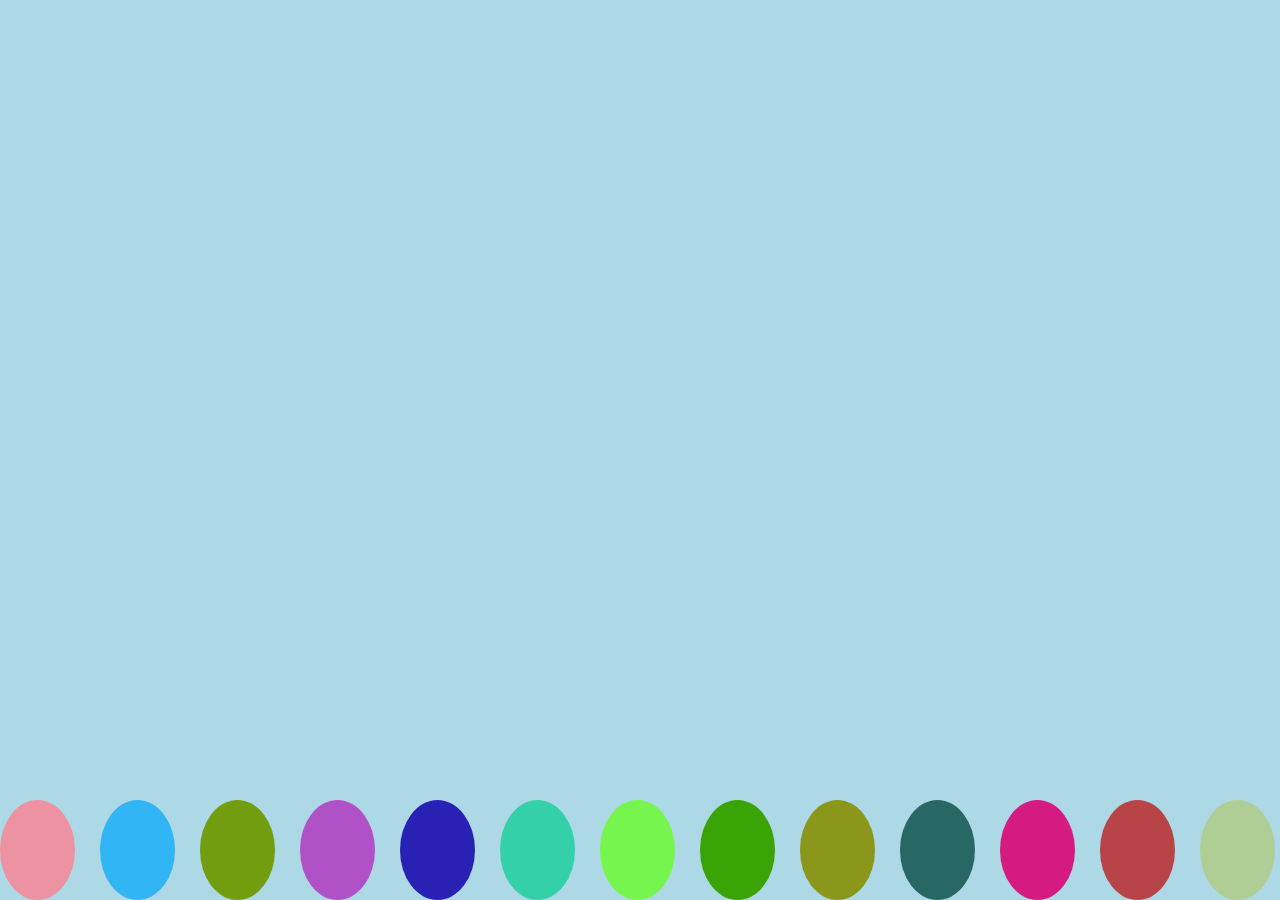
<file: projs/balloon-pop/index.html>
<!DOCTYPE html>
<html lang="en">

<head>
    <meta charset="UTF-8">
    <title>Document</title>
    <link rel="stylesheet" href="css/balloons.css">
</head>

<body onload="startMovingUp()">
    <div class="balloons-container">
    <!-- <div class= "balloon balloon1"></div> -->
    <!-- <div class= "balloon balloon2"></div>-->
    </div>

    <script src="js/utils.js"></script>
    <script src="js/main.js"></script>
</body>

</html>
</file>
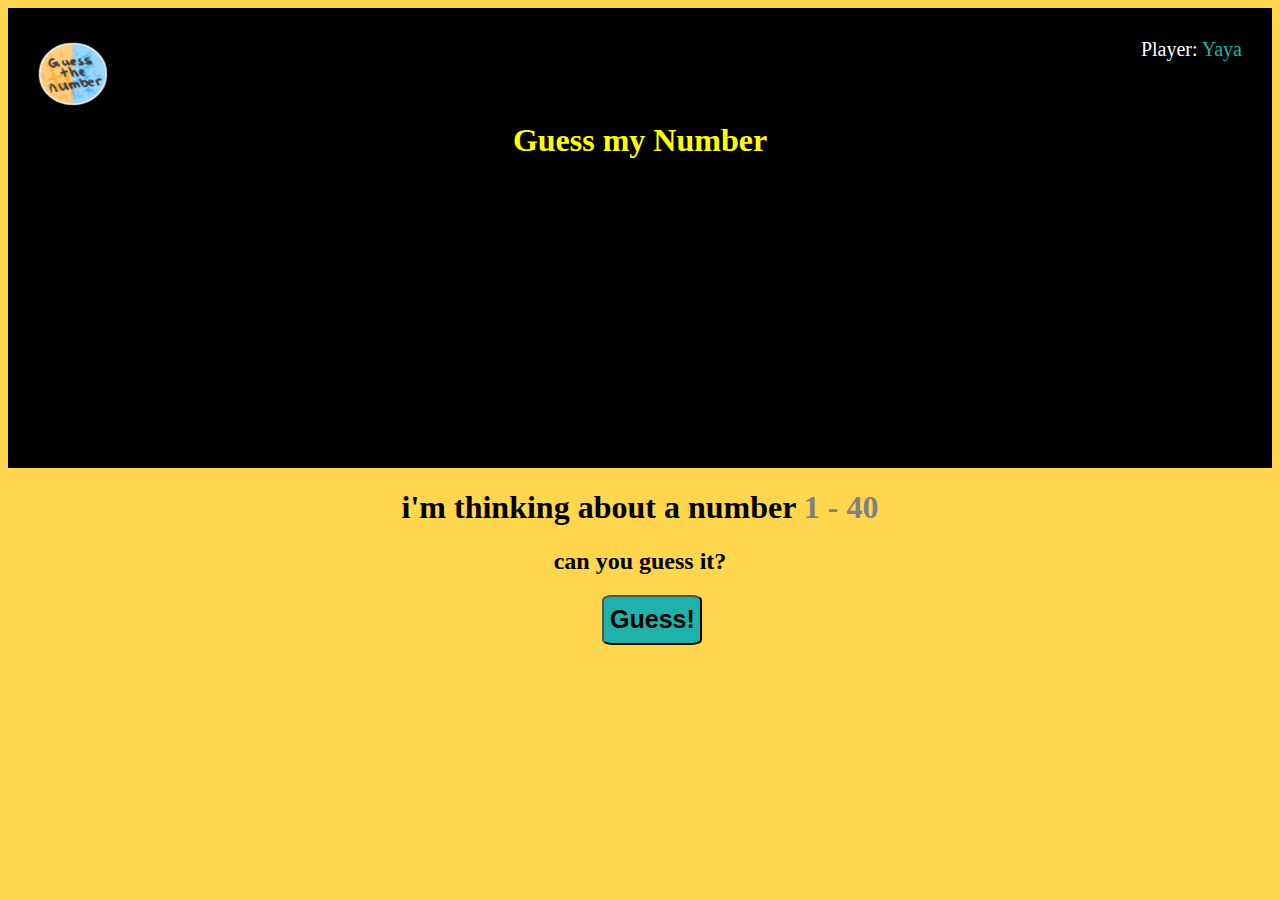
<file: projs/guess-num/index.html>
<!DOCTYPE html>
<html lang="en">

<head>
    <meta charset="UTF-8">
    <title>guess-num</title>
    <link rel="stylesheet" href="css/my-style.css">

</head>

<body>
    <div class="app-header">
        <img src="img/guess.png" />
        <div class="player-name"> Player:
            <span>Yaya </span>
        </div>
        <h1>Guess my Number</h1>
        <div class="user-msg"></div>
    </div>

    <div class="app-body">
        <h1>i'm thinking about a number
            <span> 1 - 40 </span>
        </h1>
        <h2>can you guess it?</h2>
        <button onclick="onButtonClick()">
            Guess!
        </button>
    </div>
    <script src="js/main.js" ></script>
</body>

</html>
</file>
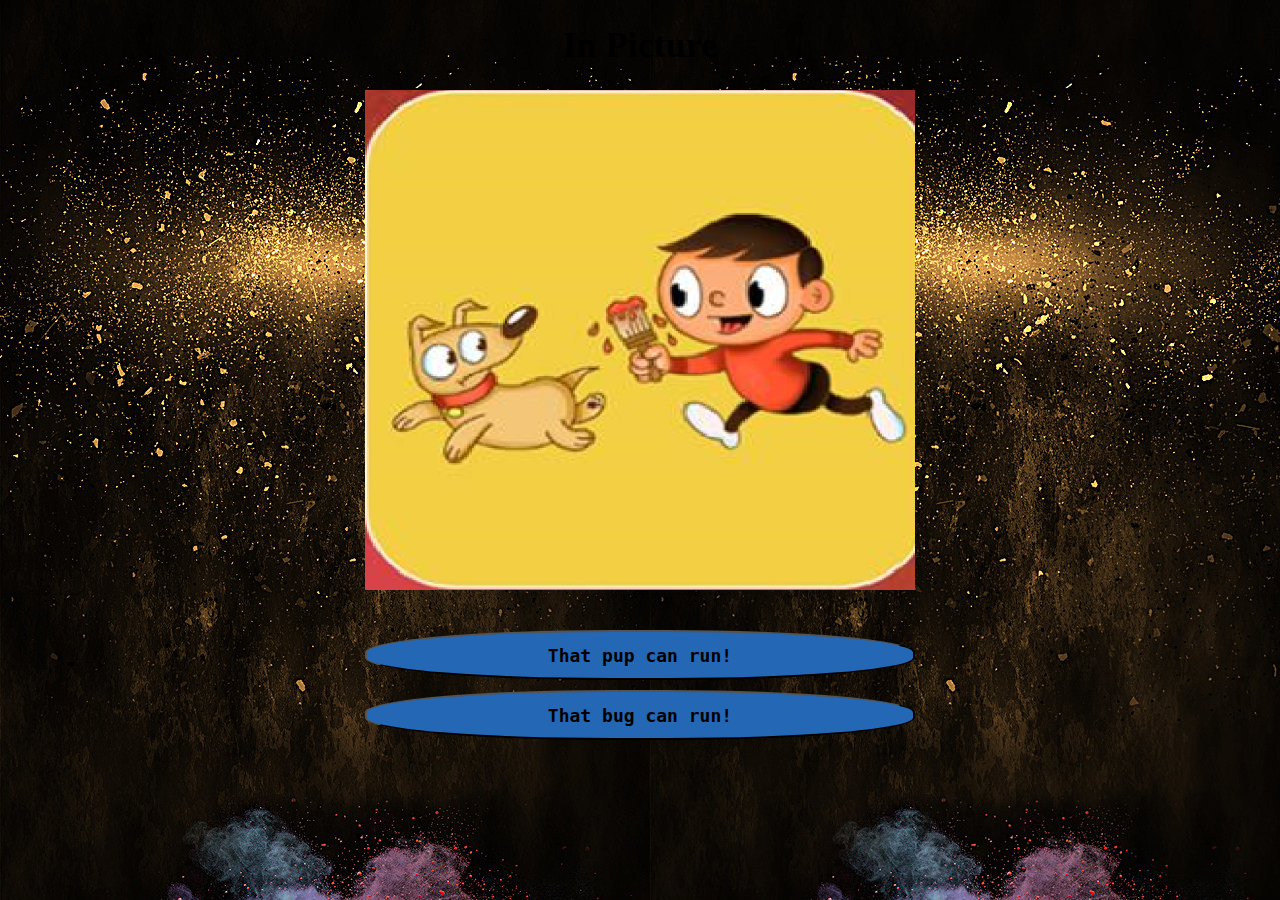
<file: projs/in-picture/index.html>
<!DOCTYPE html>
<html lang="en">

<head>
    <meta charset="UTF-8">
    <title>In-Picture</title>
    <link rel="stylesheet" href="css/in-picture.css">
</head>

<body onload="initGame()">
    <header>
        <h1>In Picture</h1>
    </header>
    <main>
        <div class="container">
            <div class="img-div">
                <img class="main-img" src="img/1.jpg" />
                <div class="score"></div>
                <button class="restart" onclick="restart()"> Restart </button>
            </div>

            <div class="buttons-container">
                <!-- <button id="0" onclick="checkAnswer(id)" class="answer1"></button>
            <button id="1" onclick="checkAnswer(id)" class="answer2"></button> -->
            </div>
        </div>
    </main>
    <script src="js/in-picture.js"></script>
</body>

</html>
</file>
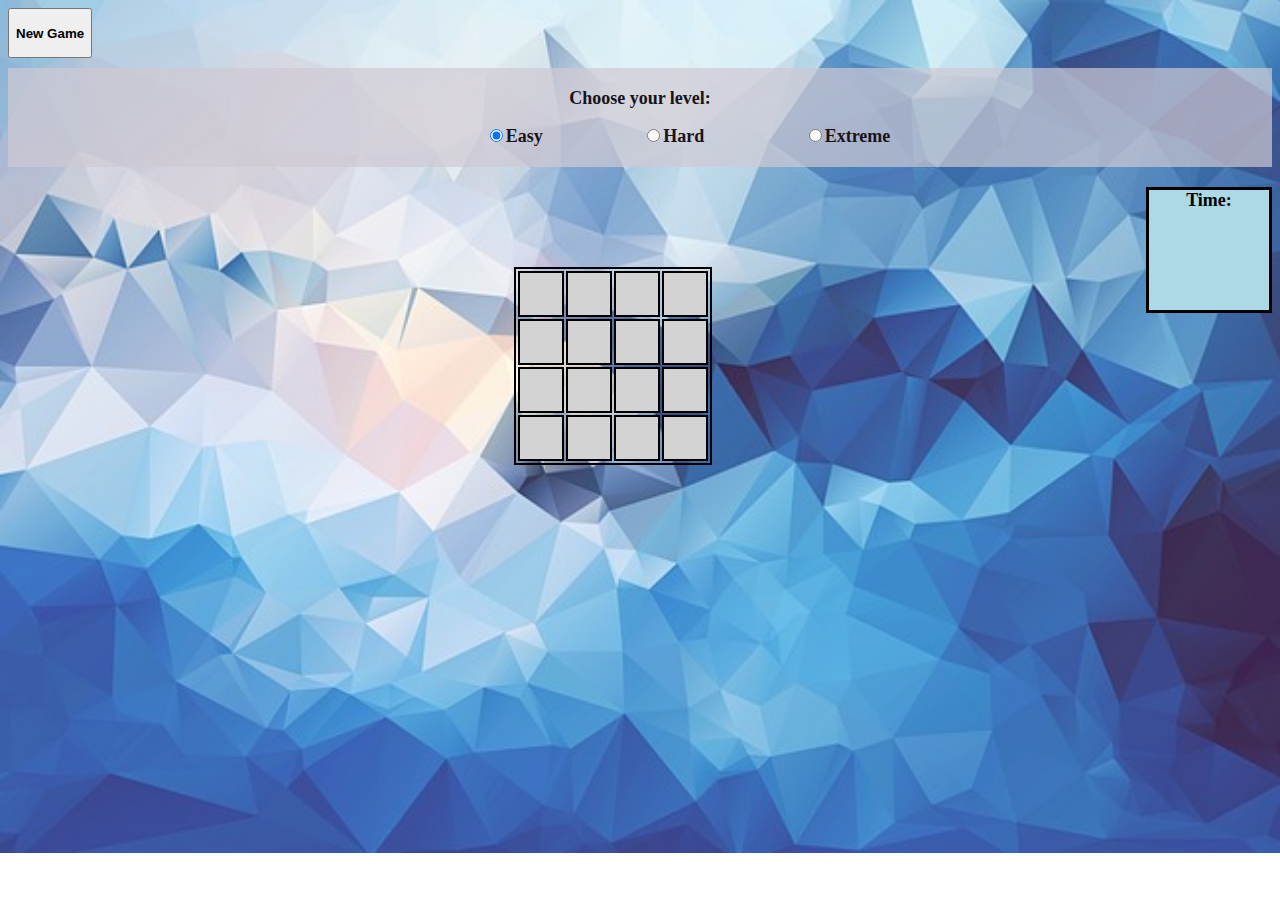
<file: projs/minesweeper/index.html>
<!DOCTYPE html>
<html lang="en">

<head>
    <meta charset="UTF-8">
    <title>Minesweeper</title>
    <link rel="stylesheet" href="css/minesweeper.css">
</head>

<body onload="initGame()">
    <header>
        <button onClick="resetGame()">New Game</button>
        <div class="level-difficulty">Choose your level:
            <br/>
            <input type="radio" class="easy" onchange="changeLevel(this)">Easy</input>
            <input type="radio" class="hard" onchange="changeLevel(this)">Hard</input>
            <input type="radio" class="extreme" onchange="changeLevel(this)">Extreme</input>
        </div>
        <div class="game-timer">Time:</div>
    </header>

    <main>
        <table>
            <tbody class="board"></tbody>
        </table>
    </main>

    <footer>

    </footer>

    <script src="js/utils.js"></script>
    <script src="js/minesweeper.js"></script>
</body>

</html>
</file>
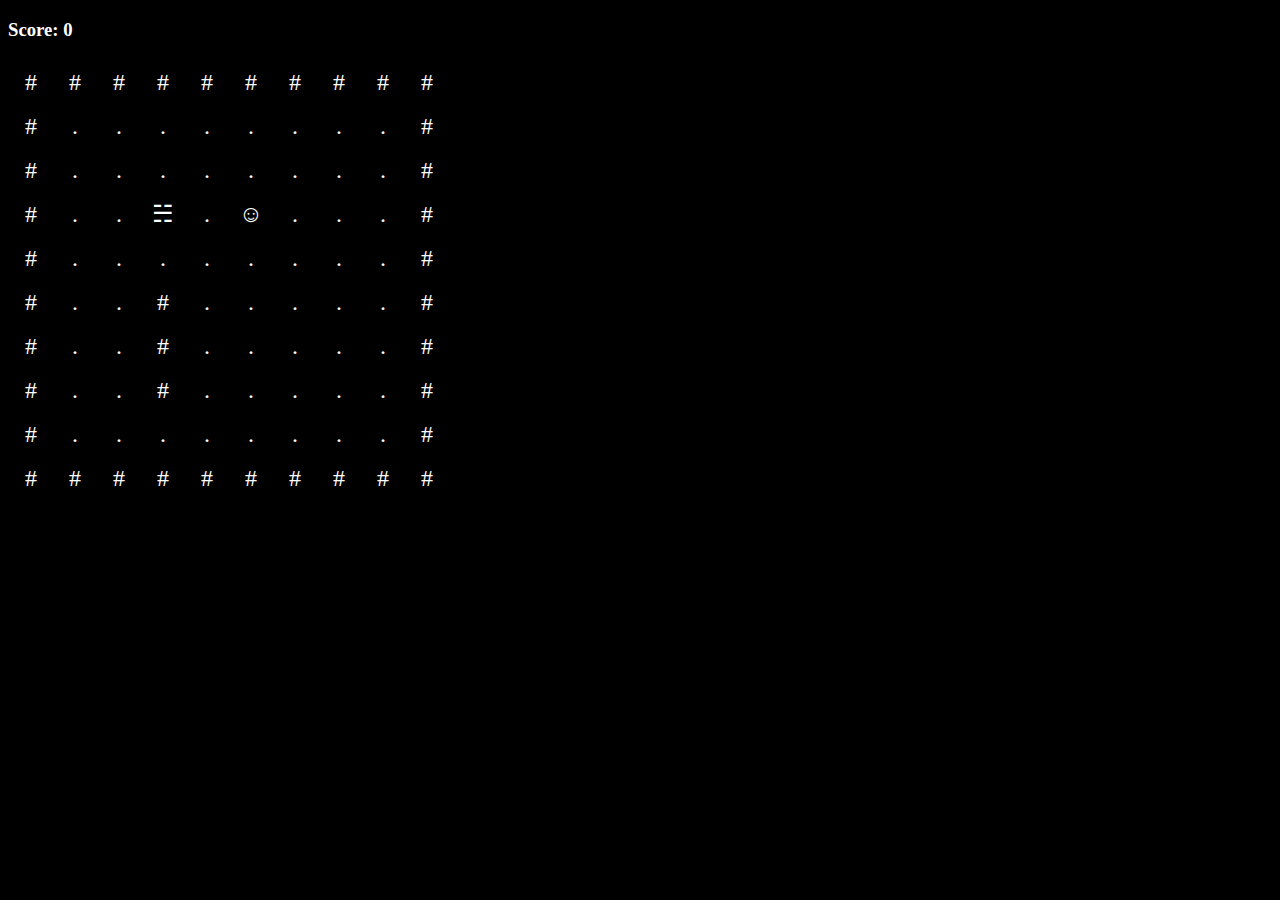
<file: projs/pacman/index.html>
<!doctype html>
<html>

<head>
  <meta charset="utf-8">
  <title>Pacman</title>
  <link rel="stylesheet" href="css/app.css" />
</head>

<body onload="init()" onkeydown="movePacman(event)">
  <div>
    <h3>Score:
      <span class="score">0</span>
    </h3>
  </div>
  <div class="boardContainer"></div>

  <script src="js/general.js"></script>
  <script src="js/pacman.js"></script>
  <script src="js/ghosts.js"></script>
  <script src="js/game.js"></script>
</body>

</html>
</file>
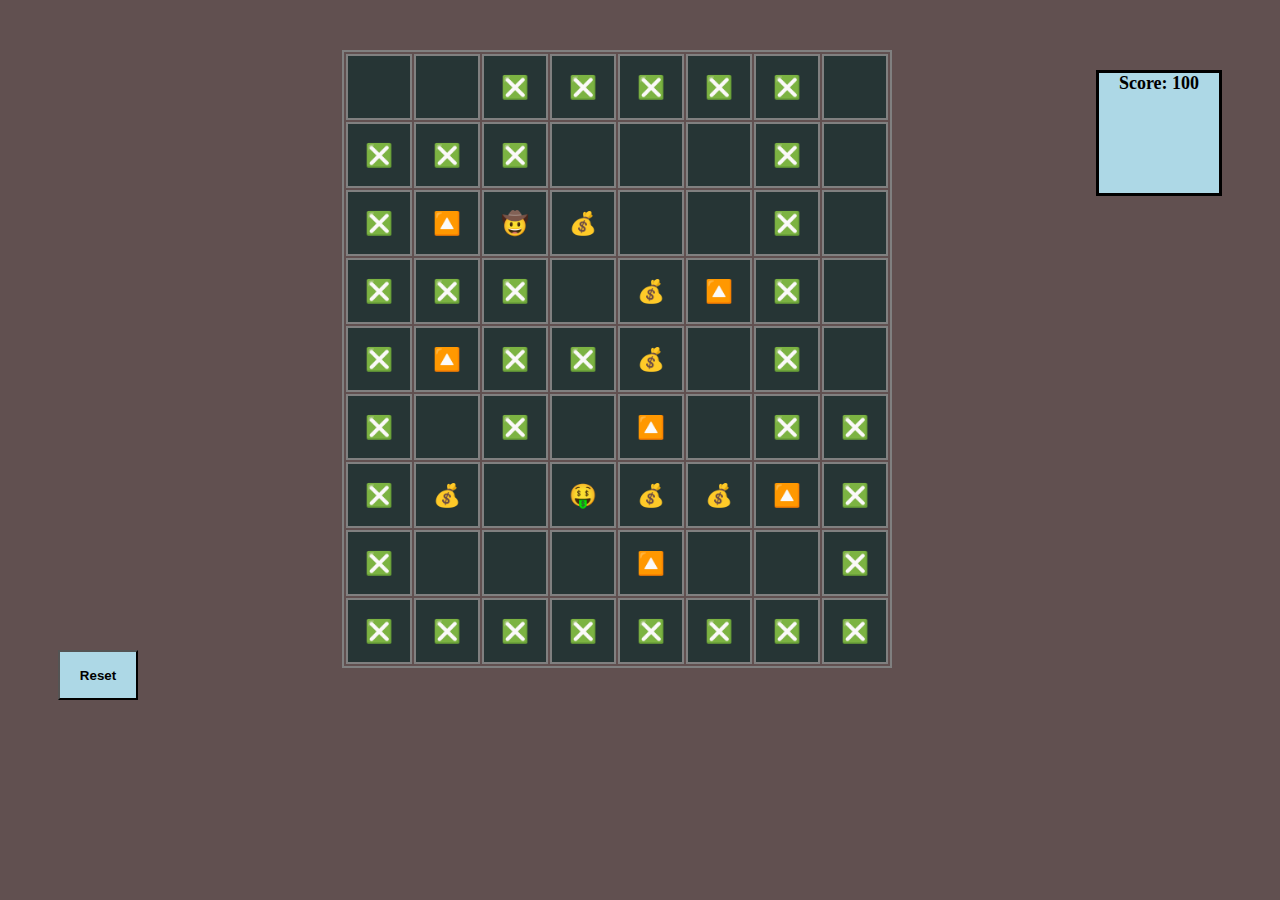
<file: projs/sokoban/index.html>
<!DOCTYPE html>
<html lang="en">

<head>
    <meta charset="UTF-8">
    <title>Sokoban</title>
    
    <link rel="stylesheet" href="css/sokoban.css">
</head>

<body onLoad="initGame()">
    <button class="reset" onClick="resetGame()">Reset</button>
    <div class="game-score">Score: 100</div>
    <table>
        <tbody class="board"></tbody>
    </table>
    <script src="js/utils.js"></script>
    <script src="js/sokoban.js"></script>   
</body>
</html>
</file>
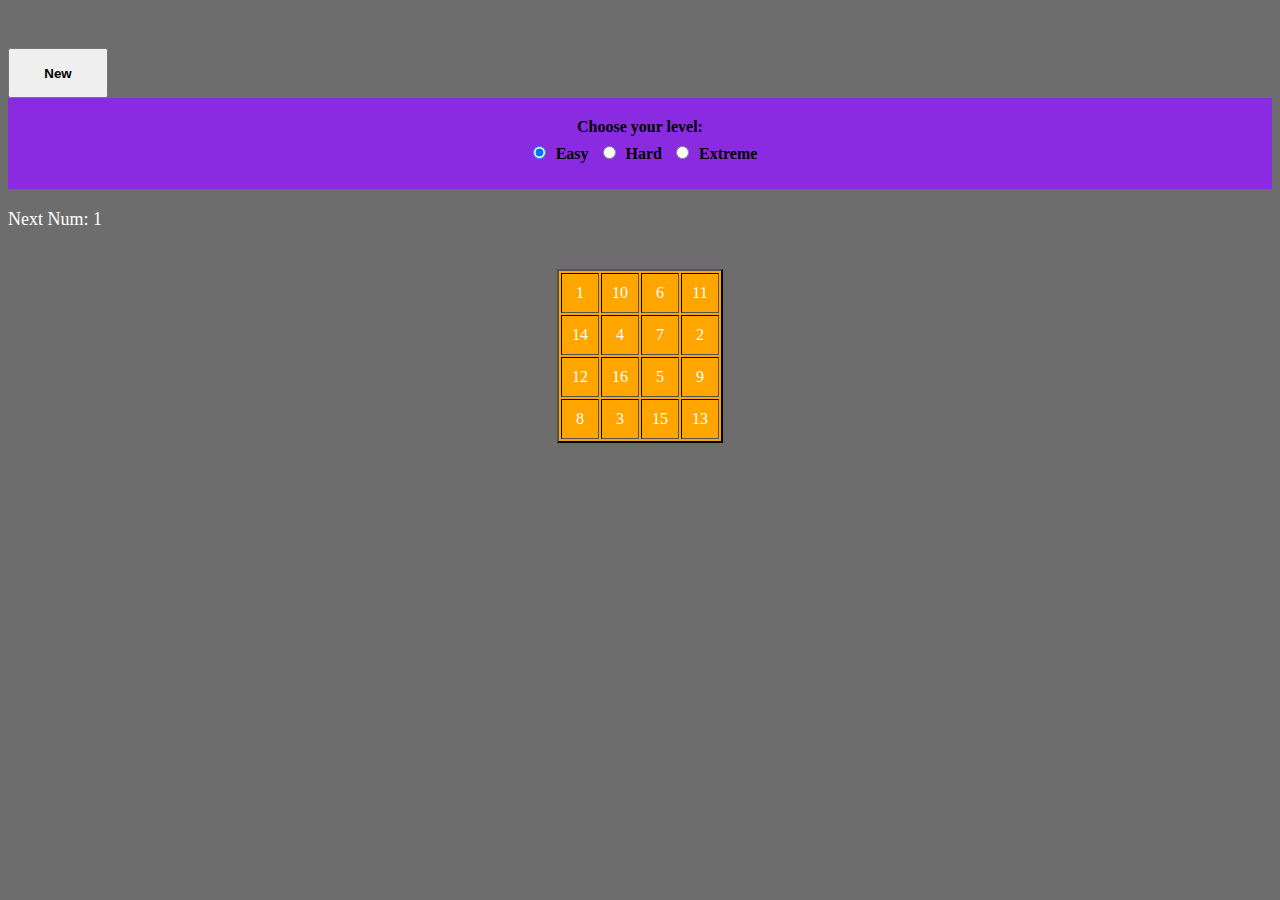
<file: projs/touch-nums/index.html>
<!DOCTYPE html>
<html lang="en">

<head>
    <meta charset="UTF-8">
    <title>Document</title>
    <link rel="stylesheet" href="css/my-style.css">
</head>

<body> 
    <div class="app-header"></div>
    <button onClick="resetGame()">New</button>


    <div class="level-difficulty">Choose your level:<br/> 
        <input type="radio" class = "easy" onchange="changeLevel(this)">Easy</input>
        <input type="radio" class = "hard" onchange="changeLevel(this)">Hard</input>
        <input type="radio" class = "extreme" onchange="changeLevel(this)">Extreme</input>
    </div>
    <div class="game-timer"></div>
    <div class="next-num">Next Num: 1</div>

    <div class="app-body">
        <table border="2px solid black" cellpadding="10">
            <thead>
            </thead>
            <tbody class="tbl-nums">
            </tbody>
        </table>
    </div>
    <script src="js/main.js"></script>
</body>

</html>
</file>
<file: projs/balloon-pop/css/balloons.css>
body{
    background-color: lightblue;
}

.balloon{
    position: absolute;
    width: 75px;
    height: 100px;
    border-radius: 50%;
    bottom: 0;
    transition: opacity 2s;
}
/* 
.balloon1{
    left: 100px;
}

.balloon2{
    left: 200px;
}

.balloon3{
    left: 300px;
}

.balloon4{
    left: 400px;
}  */
</file>
<file: projs/guess-num/css/my-style.css>
.app-header{
    background-color: black;
    color: yellow;
    padding: 30px;
    height: 400px;
}

body{
    background-color: rgba(255, 196, 0, 0.699);
}

.app-header h1 {
    margin-top: 10px;
    text-align: center;
}

.app-body h1{
    text-align: center;
}

h2{
    text-align: center;
}

button{
    margin-left: 47%;
    border-radius: 10%;
    height: 50px;
    width: 100px;
    font-weight: bold;
    font-size: 25px;
    background-color: lightseagreen;    
}

button:hover {
   background-color: blue;
}

h1 span{
    color: grey;
}

.app-header .player-name{
    color: white;
    float: right;
    margin-top: 0px;
    font-size: 20px;
}

.app-header .player-name span{
    color: lightseagreen;   
}

img{
    height: 70px;
    width: 70px;
}

.user-msg{
    color: white;
    size: 18px;
    text-align: center;
}
</file>
<file: projs/in-picture/css/in-picture.css>
body{
    background-image :url("../img/explode.jpg");
    background-repeat: repeat;
    /* background-size: cover; */
}

.buttons-container button.button-color{
    background-color: rgb(190, 21, 9);
}

.hidden{
    /* display: none; */
    visibility: hidden;
}

.container{
    width: 70%;
    margin: 0 auto;
}

.buttons-container{
    width: fit-content;
    margin: 0 auto;
}

.buttons-container button{
    display: block;
    margin-top: 10px;
    width: 550px;
    height: 50px;
    border-radius: 45%;
    background-color: rgb(36, 103, 180);
    font-weight: bold;
    font-size: 18px;
    font-family: monospace;
    color: black;
}

.img-div{
    position: relative;
    margin: 10px auto 40px;
    width: 550px;
    /* margin: 0 auto; */
}

img.main-img{
    margin: 0 auto;
    display: block;
    width: 550px;
    height: 500px;
  }

.score{
    background-color: red;
    width: 100px;
    height: 50px;
    position: absolute;
    top: 5%;
    right: 10%;
    text-align: center;
    border-radius: 10%;
    display: flex;
    align-items: center;
    justify-content: center;
    font-weight: bold;
}

button.restart{
    position: absolute;
    top: 5%;
    left: 10%;
    width: 100px;
    height: 50px;
    border-radius: 10%;
    box-shadow: 10%;
    background-color: green;
    font-weight: bold;
}

header h1{
    text-align: center;
    font-size: 36px;
}
</file>
<file: projs/minesweeper/css/minesweeper.css>
body{
    /* background-color: rgb(61, 48, 48); */
    background-image :url("../img/blue2.jpg");
    background-repeat: no-repeat;
    background-size: cover;
}

table{
    border: 2px solid black;
    position: relative;
    left: 40%;
    text-align: center;
    margin-top: 100px;
}

.board td {
    width: 40px;
    height:40px;
    text-align: center;
    font-size:1.4em;
    border: 2px solid black;
    background-color: lightgrey;
}


.game-timer{
    height: 120px;
    width: 120px;
    background-color: lightblue;
    float: right;
    color: white;
    font-size: 18px;
    margin-top: 20px;
    /* margin-right: 10px; */
    text-align: center;
    color: black;
    font-weight: bold;
    border: 3px solid black;
    float:right;
}

.level-difficulty{
    text-align:center;
    background-color: rgba(206, 201, 211, 0.7);
    padding: 20px;
    font-weight: bold;
    font-size: 18px;
    color: rgb(24, 19, 24);
}

button{
    font-weight: bold;
    margin-bottom: 10px;
    height: 50px;
}

input{
    margin-left: 100px;
    margin-top: 20px;
}
</file>
<file: projs/pacman/css/app.css>
body {
  background-color: black;
  color:white;
}

.cell {
  width: 40px;
  height: 40px;
  text-align: center;
  font-size: 1.5em;
}

.formLine {
  margin:10px;
  padding:10px;
  background-color: cornflowerblue;
}
</file>
<file: projs/sokoban/css/sokoban.css>
body{
    background-color: rgb(97, 80, 80);
}


table{
    left: 50%;
    text-align: center;
    margin: 0 auto;
    margin-top: 50px;
    border: 2px solid grey;
}

.board td {
    width: 60px;
    height:60px;
    text-align: center;
    font-size:1.4em;
    border: 2px solid grey;
    background-color: rgb(38, 53, 53);
}

.game-score{
    height: 120px;
    width: 120px;
    background-color: lightblue;
    float: right;
    color: white;
    font-size: 18px;
    margin-top: 20px;
    margin-right: 50px;
    text-align: center;
    color: black;
    font-weight: bold;
    border: 3px solid black;
}

.reset{
    float: left;
    font-weight: bold;
    margin-bottom: 10px;
    height: 50px;
    width: 80px;
    margin-top: 600px;
    margin-left: 50px;
    background-color: lightblue;
}
</file>
<file: projs/touch-nums/css/my-style.css>
body{
    background: rgb(110, 109, 109);
}

button{
    color: black;
    width: 100px;
    height: 50px;
    margin-top: 40px;
    font-weight: bold;
}

table {
    margin-top: 70px;
    color: white;
    background-color:orange;
    border-color: black;
    width: 50px;
    height: 50px;
    text-align: center;
    margin: 0 auto;
}

td{
    text-align: center;
}

.selected{
    background-color: red;
}

.game-timer{
    float: right;
    color: white;
    font-size: 18px;
    margin-top: 20px;
}

.next-num{
    color: white;
    font-size: 18px;
    margin-top: 20px;
    float: left;
}

.level-difficulty{
    text-align:center;
    background-color: blueviolet;
    padding: 20px;
    font-weight: bold;
}

input{
    text-align:center;
    margin: 10px;;
    color:white;
    font-size: 20px;
}

.app-body{
    padding: 80px;
}
</file>
